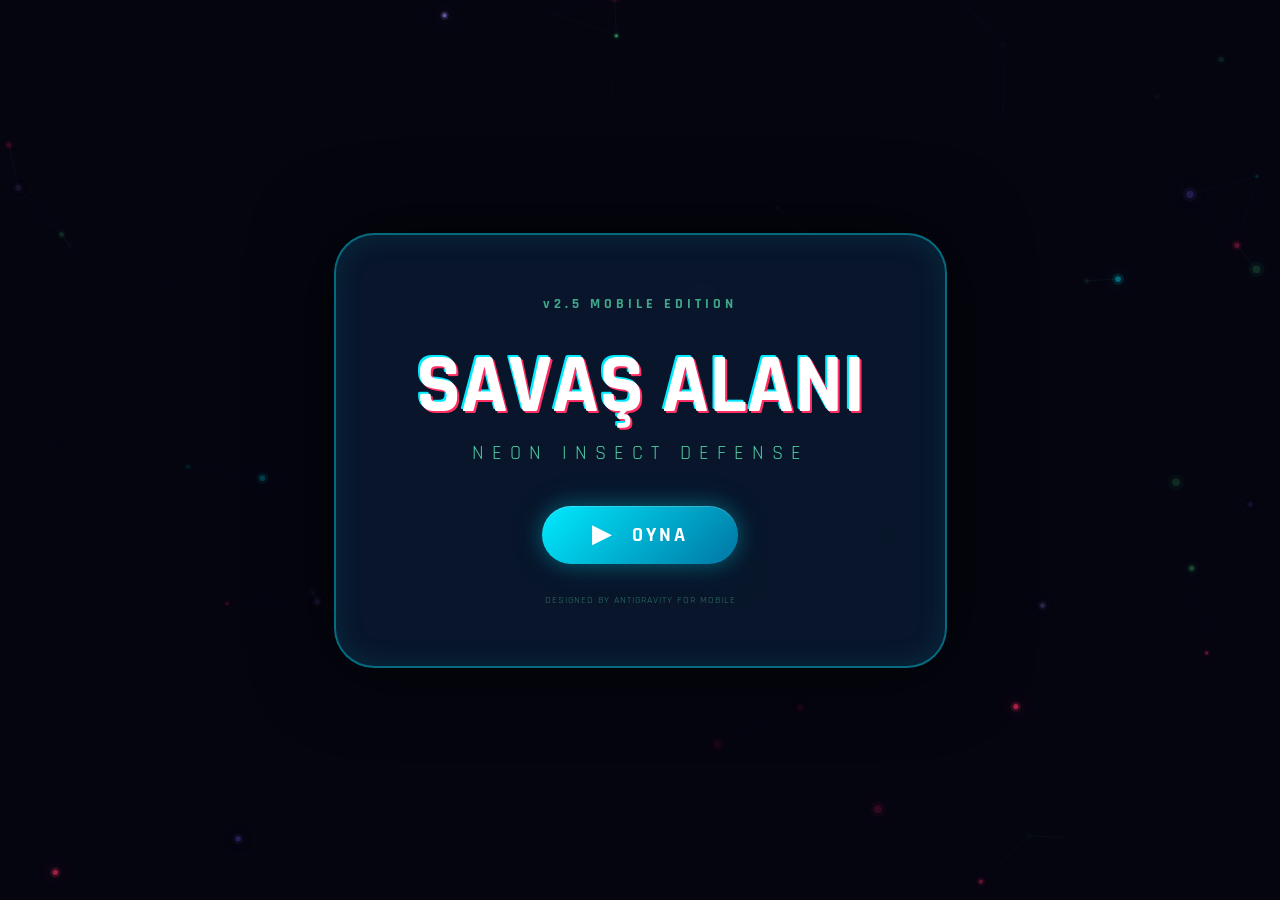
<file: SavasAlani/WebGame/index.html>
<!DOCTYPE html>
<html lang="en">

<head>
    <meta charset="UTF-8">
    <meta name="viewport"
        content="width=device-width, initial-scale=1.0, maximum-scale=1.0, user-scalable=no, viewport-fit=cover">
    <meta name="apple-mobile-web-app-capable" content="yes">
    <meta name="apple-mobile-web-app-status-bar-style" content="black-translucent">
    <meta name="mobile-web-app-capable" content="yes">
    <title>Savaş Alanı - Tower Defense</title>
    <link rel="stylesheet" href="style.css">
</head>

<body>
    <div id="orientation-warning">
        <div class="warning-content">
            <span>🔄</span>
            <p>Lütfen Cihazı Yan Çevirin</p>
        </div>
    </div>
    <div id="game-container">
        <canvas id="gameCanvas"></canvas>
        <canvas id="menu-bg-canvas"></canvas>

        <div id="ui-layer" class="hidden">
            <div id="top-bar">
                <div class="stat-box">
                    <span class="icon">❤️</span>
                    <span id="lives">20</span>
                </div>
                <div class="stat-box">
                    <span class="icon">💰</span>
                    <span id="money">200</span>
                </div>
                <div class="stat-box">
                    <span class="icon">🌊</span>
                    <span id="wave">Wave 1</span>
                </div>
                <div class="stat-box clickable" id="restart-btn" onclick="game.restartLevel()">
                    <span class="icon">🔄</span>
                    <span>TEKRAR</span>
                </div>
            </div>

            <div id="build-menu">
                <div class="tower-card" onmousedown="game.startDrag('standard', event)"
                    ontouchstart="game.startDrag('standard', event)">
                    <canvas class="tower-preview-canvas" data-type="standard" width="48" height="48"></canvas>
                    <span class="tower-cost">$50</span>
                    <span class="tower-name">Turret</span>
                </div>
                <div class="tower-card" onmousedown="game.startDrag('sniper', event)"
                    ontouchstart="game.startDrag('sniper', event)">
                    <canvas class="tower-preview-canvas" data-type="sniper" width="48" height="48"></canvas>
                    <span class="tower-cost">$100</span>
                    <span class="tower-name">Sniper</span>
                </div>
                <div class="tower-card" onmousedown="game.startDrag('rapid', event)"
                    ontouchstart="game.startDrag('rapid', event)">
                    <canvas class="tower-preview-canvas" data-type="rapid" width="48" height="48"></canvas>
                    <span class="tower-cost">$150</span>
                    <span class="tower-name">Shredder</span>
                </div>
                <div class="tower-card" onmousedown="game.startDrag('tesla', event)"
                    ontouchstart="game.startDrag('tesla', event)">
                    <canvas class="tower-preview-canvas" data-type="tesla" width="48" height="48"></canvas>
                    <span class="tower-cost">$200</span>
                    <span class="tower-name">Tesla</span>
                </div>
                <div class="tower-card" onmousedown="game.startDrag('plasma', event)"
                    ontouchstart="game.startDrag('plasma', event)">
                    <canvas class="tower-preview-canvas" data-type="plasma" width="48" height="48"></canvas>
                    <span class="tower-cost">$300</span>
                    <span class="tower-name">Plasma</span>
                </div>
            </div>

            <!-- Old upgrade menu removed -->

            <button id="speed-btn" class="hud-btn" onclick="game.toggleSpeed()">1x</button>
            <button id="pause-btn" class="hud-btn" onclick="game.togglePause()">⏸️</button>
        </div>

        <!-- Independent Menu Screens -->
        <div id="main-menu">
            <div class="menu-content">
                <div class="menu-tag">v2.5 MOBILE EDITION</div>
                <h1 class="glitch-text">SAVAŞ ALANI</h1>
                <p class="subtitle">NEON INSECT DEFENSE</p>
                <div class="menu-actions">
                    <button class="main-btn pulse" onclick="game.showLevelSelect()"
                        ontouchstart="event.preventDefault(); game.showLevelSelect()">
                        <span class="btn-icon">▶</span> OYNA
                    </button>
                </div>
                <div class="menu-footer">
                    Designed by Antigravity for Mobile
                </div>
            </div>
        </div>



        <div id="level-select-screen" class="hidden">
            <h2 class="glitch-text" data-text="SEVİYE SEÇ">SEVİYE SEÇ</h2>
            <div id="level-map-container">
                <!-- SVG Connections Background -->
                <svg class="map-connections" width="100%" height="100%">
                    <!-- Path 1 to 2: Curving Up -->
                    <line x1="20%" y1="65%" x2="50%" y2="45%" class="map-path" id="path-1-2" />
                    <!-- Path 2 to 3: Curving Down -->
                    <line x1="50%" y1="45%" x2="80%" y2="55%" class="map-path" id="path-2-3" />
                </svg>

                <!-- Level Nodes -->
                <div class="map-node unlocked" id="node-level-1" style="left: 20%; top: 65%;"
                    onclick="game.startLevel(1)">
                    <div class="node-icon">1</div>
                    <div class="node-info">
                        <div class="node-stars" id="stars-1">☆☆☆</div>
                        <div class="node-record" id="high-score-1">DALGA 0</div>
                    </div>
                </div>

                <div class="map-node locked" id="node-level-2" style="left: 50%; top: 45%;" onclick="game.startLevel(2)"
                    ontouchstart="event.preventDefault(); game.startLevel(2)">
                    <div class="node-icon">2</div>
                    <div class="node-lock">🔒</div>
                    <div class="node-info">
                        <div class="node-stars" id="stars-2">☆☆☆</div>
                        <div class="node-record" id="high-score-2">DALGA 0</div>
                    </div>
                </div>

                <div class="map-node locked" id="node-level-3" style="left: 80%; top: 55%;" onclick="game.startLevel(3)"
                    ontouchstart="event.preventDefault(); game.startLevel(3)">
                    <div class="node-icon">3</div>
                    <div class="node-lock">🔒</div>
                    <div class="node-info">
                        <div class="node-stars" id="stars-3">☆☆☆</div>
                        <div class="node-record" id="high-score-3">DALGA 0</div>
                    </div>
                </div>
            </div>
        </div>

        <div id="game-over-screen" class="hidden">
            <h1>OYUN BİTTİ</h1>
            <p id="final-score"></p>
            <button onclick="location.reload()">TEKRAR OYNA</button>
        </div>

        <div id="victory-screen" class="hidden">
            <div class="menu-content">
                <div class="menu-tag">LEVEL CLEARED</div>
                <h1 class="glitch-text">ZAFER!</h1>
                <p id="vic-stats" class="subtitle">İstatistikler yükleniyor...</p>
                <div class="menu-actions">
                    <button class="main-btn pulse" onclick="game.nextLevel()">
                        SONRAKİ BÖLÜM ▶
                    </button>
                    <button class="back-btn" onclick="game.showMainMenu()" style="margin-top: 15px;">
                        ANA MENÜ
                    </button>
                </div>
            </div>
        </div>

        <!-- Old UI Removed -->
        <!-- Game Scripts -->
        <div id="upgrade-menu" class="hidden" onmousedown="event.stopPropagation()"
            ontouchstart="event.stopPropagation()">
            <button class="upg-close" onclick="game.deselectTower()">✕</button>
            <div class="upg-top">
                <div class="upg-icon" id="upg-icon">⚙</div>
                <div class="upg-title-area">
                    <span id="upgrade-name">SNIPER</span>
                    <span id="upgrade-level" class="upg-lvl">LV.1</span>
                </div>
            </div>
            <div class="upg-stats">
                <div class="upg-stat">
                    <div class="upg-stat-head">
                        <span class="upg-stat-icon">💥</span>
                        <span class="upg-stat-label">HASAR</span>
                        <span id="upg-dmg-next" class="upg-stat-next"></span>
                    </div>
                    <div class="upg-bar">
                        <div class="upg-bar-fill upg-bar-dmg" id="stat-dmg-bar"></div>
                    </div>
                    <span class="upg-stat-val" id="upg-dmg-current">28</span>
                </div>
                <div class="upg-stat">
                    <div class="upg-stat-head">
                        <span class="upg-stat-icon">🎯</span>
                        <span class="upg-stat-label">MENZİL</span>
                        <span id="upg-rng-next" class="upg-stat-next"></span>
                    </div>
                    <div class="upg-bar">
                        <div class="upg-bar-fill upg-bar-rng" id="stat-rng-bar"></div>
                    </div>
                    <span class="upg-stat-val" id="upg-rng-current">250</span>
                </div>
                <div class="upg-stat">
                    <div class="upg-stat-head">
                        <span class="upg-stat-icon">⚡</span>
                        <span class="upg-stat-label">HIZ</span>
                        <span id="upg-spd-next" class="upg-stat-next"></span>
                    </div>
                    <div class="upg-bar">
                        <div class="upg-bar-fill upg-bar-spd" id="stat-spd-bar"></div>
                    </div>
                    <span class="upg-stat-val" id="upg-spd-current">2.0s</span>
                </div>
            </div>
            <div class="upg-btns">
                <button id="upgrade-action-btn" class="upg-btn-upgrade" onclick="game.upgradeSelectedTower()">
                    <span class="btn-label">⬆ YÜKSELT</span>
                    <span class="btn-cost" id="upgrade-cost">$100</span>
                </button>
                <button id="sell-action-btn" class="upg-btn-sell" onclick="game.sellSelectedTower()">
                    <span class="btn-label">🗑 SAT</span>
                    <span class="btn-cost" id="sell-refund">$50</span>
                </button>
            </div>
        </div>

        <!-- Game Scripts -->

        <script src="js/particle.js"></script>
        <script src="js/audio.js"></script>
        <script src="js/projectile.js"></script>
        <script src="js/tower.js"></script>
        <script src="js/enemy.js"></script>
        <script src="js/map.js"></script>
        <script src="js/floatingText.js"></script>
        <script src="js/game.js"></script>

        <!-- MOVED UI ELEMENTS FOR Z-INDEX FIX -->
        <div id="settings-btn-container"
            style="position: absolute; top: 10px; right: 10px; z-index: 99999; pointer-events: auto;">
            <button id="settings-btn" class="hud-btn" onclick="game.toggleSettings()"
                style="position: static; pointer-events: auto;">⚙️</button>
        </div>

        <div id="settings-modal" class="hidden" style="z-index: 99999 !important;">
            <div class="settings-content">
                <div class="settings-scanlines"></div>
                <div class="settings-header">
                    <div class="settings-corner tl"></div>
                    <div class="settings-corner tr"></div>
                    <span class="settings-title">⚙ AYARLAR ⚙</span>
                </div>

                <div class="settings-body">
                    <div class="setting-group">
                        <div class="setting-group-title">🔊 SES</div>
                        <div class="setting-row">
                            <label>🎵 MÜZİK</label>
                            <div class="retro-slider-wrap">
                                <input type="range" min="0" max="1" step="0.1" value="0.3"
                                    oninput="audio.setMusicVolume(this.value)">
                            </div>
                        </div>
                        <div class="setting-row">
                            <label>💥 EFEKT</label>
                            <div class="retro-slider-wrap">
                                <input type="range" min="0" max="1" step="0.1" value="0.5"
                                    oninput="audio.setSFXVolume(this.value)">
                            </div>
                        </div>
                    </div>

                    <div class="settings-divider">▶◀</div>

                    <div class="setting-group">
                        <div class="setting-group-title">🖥 GRAFİK</div>
                        <div class="setting-row checkbox-row">
                            <label>✨ PARÇACIKLAR</label>
                            <label class="retro-toggle">
                                <input type="checkbox" checked onchange="game.setParticles(this.checked)">
                                <span class="retro-toggle-slider"></span>
                            </label>
                        </div>
                        <div class="setting-row checkbox-row">
                            <label>📳 SARSINTI</label>
                            <label class="retro-toggle">
                                <input type="checkbox" checked onchange="game.setShake(this.checked)">
                                <span class="retro-toggle-slider"></span>
                            </label>
                        </div>
                    </div>
                </div>

                <div class="setting-actions">
                    <button class="retro-btn retro-btn-green" id="settings-restart-btn" onclick="game.restartLevel()">
                        <span class="retro-btn-icon">↺</span> YENİDEN
                    </button>
                    <button class="retro-btn retro-btn-yellow" onclick="game.showMainMenu()">
                        <span class="retro-btn-icon">⌂</span> ANA MENÜ
                    </button>
                    <button class="retro-btn retro-btn-red" onclick="game.toggleSettings()">
                        <span class="retro-btn-icon">✕</span> KAPAT
                    </button>
                </div>

                <div class="settings-footer">INSERT COIN TO CONTINUE</div>
            </div>
        </div>
    </div>
</body>

</html>
</file>
<file: SavasAlani/WebGame/style.css>
@import url('https://fonts.googleapis.com/css2?family=Rajdhani:wght@500;700&display=swap');

* {
    margin: 0;
    padding: 0;
    box-sizing: border-box;
    user-select: none;
}

body {
    background-color: #0d0d1a;
    /* Darker background */
    font-family: 'Rajdhani', sans-serif;
    color: #fff;
    overflow: hidden;
    height: 100vh;
    width: 100vw;
    display: flex;
    justify-content: center;
    align-items: center;
    margin: 0;
    touch-action: none;
    /* Block all default touch actions like scroll/zoom */
}

#game-container {
    position: relative;
    width: 100%;
    height: 100%;
    background: #0d0d1a;
    overflow: hidden;
    box-shadow: none;
    z-index: 0;
}

#gameCanvas {
    position: absolute;
    top: 0;
    left: 0;
    width: 100%;
    height: 100%;
    z-index: 20;
    /* Brought to front */
    background: #050510;
    /* Solid Dark Background */
}

#menu-bg-canvas {
    position: absolute;
    top: 0;
    left: 0;
    width: 100%;
    height: 100%;
    z-index: 1;
    /* Sent to back */
    background: transparent;
    pointer-events: none;
    display: none;
    /* User hates the flying particles, hiding them globally for now */
}

canvas {
    width: 100%;
    height: 100%;
    display: block;
}

#orientation-warning {
    position: fixed;
    top: 0;
    left: 0;
    width: 100%;
    height: 100%;
    background: #1a1a2e;
    z-index: 1000;
    display: none;
    flex-direction: column;
    justify-content: center;
    align-items: center;
    text-align: center;
}

@media (orientation: portrait) {
    #orientation-warning {
        display: flex;
    }
}

.warning-content span {
    font-size: 80px;
    display: block;
    animation: rotate 2s infinite ease-in-out;
}

@keyframes rotate {
    0% {
        transform: rotate(0deg);
    }

    50% {
        transform: rotate(90deg);
    }

    100% {
        transform: rotate(0deg);
    }
}

.warning-content p {
    font-size: 24px;
    margin-top: 20px;
    color: #4ecca3;
    font-weight: bold;
}

#ui-layer {
    position: absolute;
    top: 0;
    left: 0;
    width: 100%;
    height: 100%;
    pointer-events: none;
    /* Let clicks pass through to canvas */
    z-index: 20;
}

#top-bar {
    display: flex;
    gap: 8px;
    /* Reduced gap */
    padding: 10px 15px 10px 100px;
    /* Left padding ensures no overlap with sidebar */
    background: transparent;
    pointer-events: none;
}

.stat-box {
    display: flex;
    align-items: center;
    gap: 8px;
    background: rgba(15, 52, 96, 0.4);
    backdrop-filter: blur(15px);
    padding: 5px 12px;
    /* Reduced padding */
    border-radius: 8px;
    /* Slightly smaller radius */
    border: 1px solid rgba(0, 234, 255, 0.2);
    font-size: 14px;
    /* Reduced font size from 20px */
    font-weight: 700;
    color: #fff;
    box-shadow: 0 5px 20px rgba(0, 0, 0, 0.3);
    transition: all 0.3s cubic-bezier(0.4, 0, 0.2, 1);
}

.stat-box:hover {
    border-color: #00eaff;
    transform: translateY(-2px);
    box-shadow: 0 0 20px rgba(0, 234, 255, 0.2);
}

.stat-box.clickable {
    pointer-events: auto;
    cursor: pointer;
}

#restart-btn {
    border-color: rgba(233, 69, 96, 0.4);
    color: #e94560;
}

#restart-btn:hover {
    border-color: #e94560;
    box-shadow: 0 0 15px rgba(233, 69, 96, 0.4);
}

.icon {
    font-size: 14px;
    /* Reduced icon size */
    filter: drop-shadow(0 0 5px rgba(255, 255, 255, 0.3));
}

#lives {
    color: #ff2e63;
}

#money {
    color: #ffd700;
}

#wave {
    color: #4ecca3;
}

#build-menu {
    position: absolute;
    top: 50%;
    left: 20px;
    transform: translateY(-50%);
    bottom: auto;
    /* Override previous bottom */
    display: flex;
    flex-direction: column;
    /* Stack vertically */
    gap: 12px;
    background: rgba(13, 13, 26, 0.6);
    backdrop-filter: blur(20px);
    padding: 12px;
    border-radius: 20px;
    pointer-events: auto;
    border: 1px solid rgba(78, 204, 163, 0.2);
    box-shadow: 0 10px 40px rgba(0, 0, 0, 0.6);
}

.tower-card {
    width: 55px;
    height: 55px;
    /* Square for sidebar icon-like look */
    background: rgba(15, 52, 96, 0.3);
    border: 1px solid rgba(255, 255, 255, 0.1);
    border-radius: 12px;
    display: flex;
    flex-direction: column;
    align-items: center;
    justify-content: center;
    cursor: grab;
    transition: all 0.3s cubic-bezier(0.175, 0.885, 0.32, 1.275);
    position: relative;
    overflow: hidden;
    touch-action: none;
}

.hidden {
    display: none !important;
}

.tower-card:hover {
    transform: translateY(-3px);
    border-color: #e94560;
    box-shadow: 0 0 10px rgba(233, 69, 96, 0.5);
}

.tower-card:active {
    transform: translateY(-1px);
}

.tower-card.selected {
    border-color: #4ecca3;
    box-shadow: 0 0 15px rgba(78, 204, 163, 0.6);
    background: rgba(78, 204, 163, 0.2);
}

.tower-preview-canvas {
    width: 24px;
    /* Reduced from 32px */
    height: 24px;
    margin-bottom: 2px;
}

.tower-cost {
    font-size: 10px;
    /* Slight reduction */
    color: #ffd700;
    font-weight: bold;
}

.tower-name {
    font-size: 8px;
    /* Slight reduction */
    color: #ccc;
}

#game-over-screen {
    position: absolute;
    top: 0;
    left: 0;
    width: 100%;
    height: 100%;
    background: rgba(0, 0, 0, 0.9);
    display: flex;
    flex-direction: column;
    justify-content: center;
    align-items: center;
    pointer-events: auto;
    z-index: 100;
}

#game-over-screen.hidden {
    display: none;
}

h1 {
    font-size: 72px;
    color: #e94560;
    text-shadow: 0 0 20px rgba(233, 69, 96, 0.8);
    margin-bottom: 30px;
}

#main-menu {
    position: absolute;
    top: 0;
    left: 0;
    width: 100%;
    height: 100%;
    background: transparent;
    /* Reveal background canvas */
    display: flex;
    flex-direction: column;
    justify-content: center;
    align-items: center;
    z-index: 200;
    pointer-events: auto;
    overflow: hidden;
}

#menu-bg-canvas {
    position: absolute;
    top: 0;
    left: 0;
    width: 100%;
    height: 100%;
    z-index: 1;
}

.menu-content {
    position: relative;
    z-index: 210;
    display: flex;
    flex-direction: column;
    align-items: center;
    text-align: center;
    padding: 60px 80px;
    background: rgba(10, 25, 47, 0.85);
    /* Premium Dark Blue */
    backdrop-filter: blur(20px);
    border: 2px solid rgba(0, 234, 255, 0.4);
    border-radius: 40px;
    box-shadow: 0 0 80px rgba(0, 0, 0, 0.9),
        inset 0 0 30px rgba(0, 234, 255, 0.1);
    animation: menuAppear 0.8s cubic-bezier(0.16, 1, 0.3, 1);
}

@keyframes menuAppear {
    from {
        opacity: 0;
        transform: scale(0.9) translateY(20px);
    }

    to {
        opacity: 1;
        transform: scale(1) translateY(0);
    }
}

.menu-tag {
    font-size: 14px;
    letter-spacing: 4px;
    color: #4ecca3;
    margin-bottom: 20px;
    font-weight: bold;
    opacity: 0.8;
}

.glitch-text {
    font-size: 84px;
    margin: 0;
    color: #fff;
    text-shadow: 2px 2px #ff2e63, -2px -2px #00eaff;
    animation: glow 2s infinite alternate;
}

@keyframes glow {
    from {
        text-shadow: 0 0 10px #ff2e63, 0 0 20px #ff2e63;
    }

    to {
        text-shadow: 0 0 20px #00eaff, 0 0 30px #00eaff;
    }
}

.subtitle {
    font-size: 20px;
    color: #4ecca3;
    letter-spacing: 8px;
    margin-bottom: 40px;
    text-transform: uppercase;
}

.menu-actions {
    margin-bottom: 30px;
}

.main-btn {
    background: linear-gradient(135deg, #00eaff, #0077ff);
    border: none;
    padding: 15px 60px;
    font-size: 32px;
    border-radius: 50px;
    box-shadow: 0 0 30px rgba(0, 234, 255, 0.4);
    display: flex;
    align-items: center;
    gap: 15px;
    color: #fff;
    font-weight: bold;
    letter-spacing: 2px;
    transition: all 0.3s ease;
}

.main-btn:hover {
    transform: scale(1.05);
    background: linear-gradient(135deg, #00d2ff, #0055ff);
    box-shadow: 0 0 45px rgba(0, 234, 255, 0.7);
}

.menu-footer {
    margin-top: auto;
    font-size: 10px;
    opacity: 0.5;
    text-transform: uppercase;
    letter-spacing: 1px;
    color: #4ecca3;
}

/* Mobile Landscape Optimization */
@media (max-height: 500px) {
    .menu-content {
        padding: 30px 40px;
        transform: scale(0.9);
    }

    .glitch-text {
        font-size: 48px !important;
        margin-bottom: 20px;
    }

    .subtitle {
        font-size: 14px;
        margin-bottom: 30px;
    }

    .main-btn {
        padding: 12px 40px;
        font-size: 20px;
        gap: 10px;
    }

    #level-map-container {
        height: 80%;
        margin-bottom: 10px;
    }

    .map-node {
        width: 50px;
        height: 50px;
    }

    .node-icon {
        font-size: 20px;
    }

    .node-info {
        top: 55px;
        width: 100px;
        padding: 4px 8px;
    }

    .node-stars {
        font-size: 12px;
    }

    .back-btn {
        padding: 8px 30px;
        font-size: 14px;
        bottom: 20px;
    }
}

.btn-icon {
    font-size: 24px;
}

.pulse {
    animation: pulse-animation 2s infinite;
}

/* Unified HUD Buttons */
.hud-btn {
    position: absolute;
    top: 10px;
    width: 32px;
    /* Reduced from 40px */
    height: 32px;
    border-radius: 50%;
    padding: 0;
    font-size: 14px;
    /* Reduced from 18px */
    background: rgba(80, 20, 120, 0.3);
    /* Purple tint, more transparent */
    backdrop-filter: blur(3px);
    border: 1px solid rgba(255, 255, 255, 0.2);
    /* Subtle border */
    cursor: pointer;
    z-index: 2005;
    /* Ensure on top of everything */
    pointer-events: auto;
    display: flex;
    justify-content: center;
    align-items: center;
    color: #fff;
    transition: all 0.3s cubic-bezier(0.175, 0.885, 0.32, 1.275);
    box-shadow: 0 5px 15px rgba(0, 0, 0, 0.2);
}

.hud-btn:hover {
    transform: scale(1.1);
    box-shadow: 0 0 20px rgba(200, 100, 255, 0.4);
    background: rgba(100, 30, 150, 0.6);
    border-color: rgba(255, 255, 255, 0.5);
}

.hud-btn:active {
    transform: scale(0.95);
}

#settings-btn {
    right: 5px;
    top: 5px;
    border-color: rgba(200, 100, 255, 0.5) !important;
    box-shadow: 0 0 15px rgba(150, 50, 200, 0.4);
    animation: settingsPulse 3s ease-in-out infinite, settingsRotate 10s linear infinite;
    background: rgba(40, 0, 80, 0.4);
    display: flex;
    justify-content: center;
    align-items: center;
    font-size: 20px;
}

#settings-btn:hover {
    background: rgba(0, 234, 255, 0.3);
    box-shadow: 0 0 25px rgba(0, 234, 255, 0.8);
    transform: scale(1.2);
    animation: settingsPulse 1.5s ease-in-out infinite, settingsRotate 2s linear infinite;
    border-color: #00eaff !important;
}

@keyframes settingsRotate {
    from {
        transform: rotate(0deg);
    }

    to {
        transform: rotate(360deg);
    }
}

@keyframes settingsPulse {

    0%,
    100% {
        box-shadow: 0 0 15px rgba(200, 100, 255, 0.4);
        border-color: rgba(200, 100, 255, 0.5);
    }

    50% {
        box-shadow: 0 0 30px rgba(0, 234, 255, 0.6);
        border-color: #00eaff;
    }
}

#pause-btn {
    right: 50px;
    /* Adjusted for smaller button and gap */
    border-color: #4ecca3 !important;
    box-shadow: 0 0 10px rgba(78, 204, 163, 0.3);
}

#pause-btn:hover {
    background: rgba(78, 204, 163, 0.2);
    box-shadow: 0 0 20px rgba(78, 204, 163, 0.6);
}

#speed-btn {
    right: 95px;
    /* Adjusted for smaller button and gap */
    border-color: #e94560 !important;
    font-size: 14px;
    /* Reduced size */
    font-weight: bold;
    box-shadow: 0 0 10px rgba(233, 69, 96, 0.3);
}

#speed-btn:hover {
    background: rgba(233, 69, 96, 0.2);
    box-shadow: 0 0 20px rgba(233, 69, 96, 0.6);
}

/* ========= UPGRADE MENU - MODERN ========= */
#upgrade-menu {
    position: absolute;
    bottom: 20px;
    left: 50%;
    transform: translateX(-50%);
    background: linear-gradient(135deg, rgba(15, 15, 35, 0.95), rgba(25, 20, 50, 0.92));
    backdrop-filter: blur(16px);
    border: 1px solid rgba(120, 100, 255, 0.25);
    border-radius: 20px;
    padding: 18px;
    width: 260px;
    display: flex;
    flex-direction: column;
    gap: 14px;
    z-index: 2000;
    box-shadow:
        0 8px 32px rgba(0, 0, 0, 0.5),
        0 0 20px rgba(100, 80, 255, 0.08),
        inset 0 1px 0 rgba(255, 255, 255, 0.06);
    animation: upgSlideUp 0.35s cubic-bezier(0.2, 0.9, 0.3, 1);
}

@keyframes upgSlideUp {
    from {
        opacity: 0;
        transform: translateX(-50%) translateY(20px) scale(0.95);
    }

    to {
        opacity: 1;
        transform: translateX(-50%) translateY(0) scale(1);
    }
}

.upg-close {
    position: absolute;
    top: 10px;
    right: 12px;
    background: rgba(255, 255, 255, 0.06);
    border: 1px solid rgba(255, 255, 255, 0.1);
    color: rgba(255, 255, 255, 0.5);
    width: 26px;
    height: 26px;
    border-radius: 50%;
    cursor: pointer;
    font-size: 12px;
    display: flex;
    align-items: center;
    justify-content: center;
    transition: all 0.2s;
}

.upg-close:hover {
    background: rgba(255, 60, 100, 0.2);
    border-color: rgba(255, 60, 100, 0.4);
    color: #ff3c64;
}

.upg-top {
    display: flex;
    align-items: center;
    gap: 12px;
}

.upg-icon {
    width: 42px;
    height: 42px;
    background: linear-gradient(135deg, rgba(100, 80, 255, 0.25), rgba(60, 180, 255, 0.15));
    border-radius: 12px;
    display: flex;
    align-items: center;
    justify-content: center;
    font-size: 20px;
    border: 1px solid rgba(100, 80, 255, 0.2);
}

.upg-title-area {
    display: flex;
    flex-direction: column;
    gap: 2px;
}

#upgrade-name {
    color: #fff;
    font-weight: 800;
    font-size: 17px;
    letter-spacing: 1.5px;
    text-transform: uppercase;
}

.upg-lvl {
    display: inline-block;
    background: linear-gradient(90deg, #6c5ce7, #a78bfa);
    color: #fff;
    padding: 1px 8px;
    border-radius: 6px;
    font-weight: 700;
    font-size: 10px;
    letter-spacing: 0.5px;
    width: fit-content;
}

.upg-stats {
    display: flex;
    flex-direction: column;
    gap: 10px;
    padding: 10px 0;
    border-top: 1px solid rgba(255, 255, 255, 0.05);
    border-bottom: 1px solid rgba(255, 255, 255, 0.05);
}

.upg-stat {
    display: flex;
    flex-direction: column;
    gap: 4px;
}

.upg-stat-head {
    display: flex;
    align-items: center;
    gap: 6px;
}

.upg-stat-icon {
    font-size: 12px;
}

.upg-stat-label {
    font-size: 9px;
    color: rgba(255, 255, 255, 0.45);
    font-weight: 700;
    letter-spacing: 1.2px;
    flex: 1;
}

.upg-stat-next {
    font-size: 10px;
    color: #4ade80;
    font-weight: 600;
    opacity: 0;
    transition: opacity 0.2s;
}

.upg-stat-val {
    font-size: 14px;
    color: #fff;
    font-weight: 700;
    font-family: 'Courier New', monospace;
}

.upg-bar {
    height: 5px;
    background: rgba(255, 255, 255, 0.08);
    border-radius: 4px;
    overflow: hidden;
}

.upg-bar-fill {
    height: 100%;
    border-radius: 4px;
    transition: width 0.4s cubic-bezier(0.2, 0.8, 0.2, 1);
}

.upg-bar-dmg {
    background: linear-gradient(90deg, #ff6b6b, #ee5a24);
}

.upg-bar-rng {
    background: linear-gradient(90deg, #54a0ff, #2e86de);
}

.upg-bar-spd {
    background: linear-gradient(90deg, #feca57, #ff9f43);
}

.upg-btns {
    display: flex;
    gap: 8px;
}

.upg-btn-upgrade {
    flex: 2;
    display: flex;
    align-items: center;
    justify-content: space-between;
    padding: 10px 14px;
    border: none;
    border-radius: 12px;
    cursor: pointer;
    font-weight: 700;
    font-size: 12px;
    color: #fff;
    background: linear-gradient(135deg, #6c5ce7, #a78bfa);
    box-shadow: 0 4px 12px rgba(108, 92, 231, 0.3);
    transition: all 0.2s;
    text-transform: uppercase;
    letter-spacing: 0.5px;
}

.upg-btn-upgrade:hover {
    transform: translateY(-2px);
    box-shadow: 0 6px 18px rgba(108, 92, 231, 0.4);
    filter: brightness(1.15);
}

.upg-btn-upgrade:disabled {
    background: rgba(80, 80, 100, 0.4);
    color: rgba(255, 255, 255, 0.3);
    cursor: not-allowed;
    box-shadow: none;
    transform: none;
}

.upg-btn-sell {
    flex: 1;
    display: flex;
    align-items: center;
    justify-content: space-between;
    padding: 10px 12px;
    border: 1px solid rgba(255, 60, 100, 0.3);
    border-radius: 12px;
    cursor: pointer;
    font-weight: 700;
    font-size: 11px;
    color: #ff3c64;
    background: rgba(255, 60, 100, 0.08);
    transition: all 0.2s;
}

.upg-btn-sell:hover {
    background: rgba(255, 60, 100, 0.18);
    border-color: rgba(255, 60, 100, 0.5);
    transform: translateY(-1px);
}

.upg-btn-upgrade .btn-cost,
.upg-btn-sell .btn-cost {
    background: rgba(0, 0, 0, 0.25);
    padding: 2px 7px;
    border-radius: 6px;
    font-size: 11px;
    font-weight: 700;
}

.close-mini-btn {
    position: absolute;
    top: -10px;
    right: -10px;
    width: 25px;
    height: 25px;
    border-radius: 50%;
    background: #ff2e63;
    border: 2px solid #fff;
    color: #fff;
    font-size: 12px;
    cursor: pointer;
    display: flex;
    justify-content: center;
    align-items: center;
    box-shadow: 0 4px 6px rgba(0, 0, 0, 0.3);
}

.close-mini-btn:hover {
    transform: scale(1.1);
}

button {
    padding: 15px 40px;
    font-size: 24px;
    font-family: 'Rajdhani', sans-serif;
    font-weight: bold;
    color: #fff;
    background: #0f3460;
    border: 2px solid #e94560;
    border-radius: 8px;
    cursor: pointer;
    transition: all 0.2s;
    text-transform: uppercase;
    letter-spacing: 2px;
}

button:hover {
    background: #e94560;
    box-shadow: 0 0 20px rgba(233, 69, 96, 0.8);
}

/* Level Selection Screen */
#level-select-screen {
    position: fixed;
    /* Force full screen, break out of game container */
    top: 0;
    left: 0;
    width: 100vw;
    height: 100vh;
    background: #0d0d1a;
    /* Fallback bg */
    display: flex;
    flex-direction: column;
    justify-content: center;
    align-items: center;
    z-index: 2000;
    /* Very high z-index to cover everything */
    pointer-events: auto;
}

#level-select-screen h2 {
    font-size: 54px;
    color: #4ecca3;
    text-shadow: 0 0 20px rgba(78, 204, 163, 0.5);
    margin-bottom: 50px;
    letter-spacing: 10px;
}

.level-grid {
    display: flex;
    gap: 30px;
    margin-bottom: 60px;
}

/* Level Map System - IMAGE BACKGROUND */
#level-map-container {
    position: absolute;
    top: 0;
    left: 0;
    width: 100%;
    height: 100%;
    margin: 0;
    background: url('assets/seviyesec.png') no-repeat center center;
    background-size: cover;
    /* Full cover */
    border-radius: 0;
    box-shadow: none;
    overflow: hidden;
    z-index: 0;
}

/* Dim overlay to make UI pop if background is bright */
#level-map-container::before {
    content: '';
    position: absolute;
    top: 0;
    left: 0;
    width: 100%;
    height: 100%;
    background: rgba(0, 0, 0, 0.3);
    /* Slightly darker for text readability */
    pointer-events: none;
    z-index: 1;
}

.map-connections {
    position: absolute;
    top: 0;
    left: 0;
    width: 100%;
    height: 100%;
    z-index: 2;
    pointer-events: none;
    filter: drop-shadow(0 0 5px #00eaff);
}

.map-path {
    stroke: rgba(255, 255, 255, 0.3);
    stroke-width: 4;
    stroke-dasharray: 10, 10;
}

.map-path.unlocked-path {
    stroke: #00eaff;
    stroke-width: 6;
    stroke-dasharray: none;
    stroke-linecap: round;
    animation: pulsePath 3s infinite alternate;
}

@keyframes pulsePath {
    from {
        stroke-opacity: 0.6;
        stroke-width: 5;
    }

    to {
        stroke-opacity: 1;
        stroke-width: 7;
    }
}

.map-node {
    position: absolute;
    transform: translate(-50%, -50%);
    width: 60px;
    height: 60px;
    background: #0f3460;
    border: 3px solid #00eaff;
    border-radius: 50%;
    display: flex;
    justify-content: center;
    align-items: center;
    cursor: pointer;
    z-index: 10;
    box-shadow: 0 0 20px rgba(0, 234, 255, 0.5);
    transition: all 0.3s cubic-bezier(0.25, 0.8, 0.25, 1);
}

.map-node:nth-of-type(1) {
    animation: nodeFloat 3s ease-in-out infinite, nodeGlow 2s ease-in-out infinite;
}

.map-node:nth-of-type(2) {
    animation: nodeFloat 3s ease-in-out 0.5s infinite, nodeGlow 2s ease-in-out 0.7s infinite;
}

.map-node:nth-of-type(3) {
    animation: nodeFloat 3s ease-in-out 1s infinite, nodeGlow 2s ease-in-out 1.4s infinite;
}

@keyframes nodeFloat {

    0%,
    100% {
        transform: translate(-50%, -50%) translateY(0);
    }

    50% {
        transform: translate(-50%, -50%) translateY(-6px);
    }
}

@keyframes nodeGlow {

    0%,
    100% {
        box-shadow: 0 0 15px rgba(0, 234, 255, 0.4), 0 0 30px rgba(0, 234, 255, 0.1);
    }

    50% {
        box-shadow: 0 0 25px rgba(0, 234, 255, 0.7), 0 0 50px rgba(0, 234, 255, 0.2), 0 0 70px rgba(0, 234, 255, 0.1);
    }
}

.map-node:hover:not(.locked) {
    transform: translate(-50%, -50%) scale(1.15);
    background: #00eaff;
    box-shadow: 0 0 40px rgba(0, 234, 255, 0.9);
    z-index: 100;
}

.map-node.unlocked {
    background: rgba(0, 234, 255, 0.1);
    /* Semi-transparent center */
    backdrop-filter: blur(5px);
}

.map-node.locked {
    background: #333;
    border-color: #555;
    box-shadow: none;
    cursor: not-allowed;
    filter: grayscale(1);
}

.node-icon {
    font-size: 28px;
    font-weight: 800;
    color: #fff;
    z-index: 2;
    text-shadow: 0 0 5px rgba(0, 234, 255, 0.8);
    animation: iconPulse 2s ease-in-out infinite;
}

@keyframes iconPulse {

    0%,
    100% {
        text-shadow: 0 0 5px rgba(0, 234, 255, 0.8);
    }

    50% {
        text-shadow: 0 0 15px rgba(0, 234, 255, 1), 0 0 30px rgba(0, 234, 255, 0.5);
    }
}

.map-node:hover .node-icon {
    color: #000;
    text-shadow: none;
}

.node-lock {
    position: absolute;
    font-size: 24px;
    color: #888;
    z-index: 3;
}

/* Info Popup - ALWAYS VISIBLE (Mobile Optimized) */
.node-info {
    position: absolute;
    top: 65px;
    /* Closer to node */
    left: 50%;
    transform: translateX(-50%);
    background: rgba(10, 20, 35, 0.9);
    border: 1px solid rgba(0, 234, 255, 0.5);
    padding: 6px 10px;
    border-radius: 8px;
    width: 120px;
    text-align: center;
    pointer-events: none;
    opacity: 1;
    /* Always visible */
    box-shadow: 0 4px 10px rgba(0, 0, 0, 0.6);
    display: flex;
    flex-direction: column;
    gap: 2px;
    z-index: 10;
}

.node-title {
    display: none;
}

.node-stars {
    color: #ffd700;
    font-size: 14px;
    letter-spacing: 2px;
    line-height: 1;
}

.node-record {
    font-size: 10px;
    color: #4ecca3;
    font-weight: bold;
    text-transform: uppercase;
}

/* Fade locked info slightly */
.map-node.locked .node-info {
    opacity: 0.5;
    border-color: #555;
    background: rgba(0, 0, 0, 0.8);
}

.hidden {
    display: none !important;
}

.back-btn {
    position: relative;
    background: transparent;
    border: 2px solid #e94560;
    color: #e94560;
    padding: 12px 50px;
    border-radius: 50px;
    font-size: 20px;
    transition: all 0.3s;
    text-transform: uppercase;
    letter-spacing: 3px;
    font-weight: bold;
    overflow: hidden;
    animation: backBtnGlow 2.5s ease-in-out infinite;
    cursor: pointer;
}

.back-btn::before {
    content: '';
    position: absolute;
    top: 0;
    left: -100%;
    width: 60%;
    height: 100%;
    background: linear-gradient(90deg, transparent, rgba(233, 69, 96, 0.2), transparent);
    animation: backBtnShine 3s ease-in-out infinite;
    pointer-events: none;
}

.back-btn:hover {
    background: #e94560;
    color: #fff;
    box-shadow: 0 0 25px rgba(233, 69, 96, 0.5);
    transform: scale(1.05);
}

@keyframes backBtnGlow {

    0%,
    100% {
        box-shadow: 0 0 8px rgba(233, 69, 96, 0.2);
    }

    50% {
        box-shadow: 0 0 20px rgba(233, 69, 96, 0.4), 0 0 40px rgba(233, 69, 96, 0.1);
    }
}

@keyframes backBtnShine {
    0% {
        left: -100%;
    }

    50%,
    100% {
        left: 150%;
    }
}

.hidden {
    display: none !important;
}



/* ========= SETTINGS MODAL - RETRO ARCADE ========= */
#settings-modal {
    position: fixed;
    top: 0;
    left: 0;
    width: 100vw;
    height: 100vh;
    background: rgba(0, 0, 0, 0.85);
    display: flex;
    justify-content: center;
    align-items: center;
    z-index: 3001;
    pointer-events: auto;
    font-family: 'Courier New', 'Rajdhani', monospace;
}

.settings-content {
    position: relative;
    background: #0a0a1a;
    border: 3px solid #00eaff;
    border-radius: 4px;
    padding: 0;
    width: 260px;
    max-width: 52vw;
    box-shadow:
        0 0 0 1px #000,
        0 0 0 4px #00eaff,
        0 0 40px rgba(0, 234, 255, 0.3),
        inset 0 0 60px rgba(0, 20, 40, 0.8);
    animation: retroAppear 0.3s steps(3) forwards;
    overflow: hidden;
}

/* Scanline overlay */
.settings-scanlines {
    position: absolute;
    inset: 0;
    background: repeating-linear-gradient(0deg,
            transparent,
            transparent 2px,
            rgba(0, 0, 0, 0.15) 2px,
            rgba(0, 0, 0, 0.15) 4px);
    pointer-events: none;
    z-index: 100;
}

/* Header */
.settings-header {
    position: relative;
    background: linear-gradient(90deg, #001a33, #003355, #001a33);
    border-bottom: 2px solid #00eaff;
    padding: 14px 20px;
    text-align: center;
}

.settings-corner {
    position: absolute;
    width: 12px;
    height: 12px;
    border-color: #ff0;
    border-style: solid;
    top: 8px;
}

.settings-corner.tl {
    left: 12px;
    border-width: 2px 0 0 2px;
}

.settings-corner.tr {
    right: 12px;
    border-width: 2px 2px 0 0;
}

.settings-title {
    font-size: 22px;
    font-weight: 900;
    letter-spacing: 6px;
    color: #ff0;
    text-shadow: 0 0 10px #ff0, 0 0 20px #ff0;
    animation: retroBlink 1.5s steps(2, end) infinite;
    font-family: 'Courier New', monospace;
    text-transform: uppercase;
}

@keyframes retroBlink {

    0%,
    100% {
        opacity: 1;
    }

    49% {
        opacity: 1;
    }

    50% {
        opacity: 0.7;
    }
}

@keyframes retroAppear {
    from {
        opacity: 0;
        transform: scale(0.9) translateY(10px);
    }

    to {
        opacity: 1;
        transform: scale(1) translateY(0);
    }
}

/* Body */
.settings-body {
    display: flex;
    align-items: stretch;
    gap: 0;
    padding: 10px;
}

.settings-divider {
    width: 30px;
    display: flex;
    flex-direction: column;
    justify-content: center;
    align-items: center;
    color: #444;
    font-size: 14px;
    letter-spacing: -4px;
    writing-mode: vertical-rl;
    flex-shrink: 0;
}

.setting-group {
    flex: 1;
    display: flex;
    flex-direction: column;
    gap: 8px;
    padding: 8px;
    border: 1px solid rgba(0, 234, 255, 0.25);
    border-radius: 2px;
    background: rgba(0, 20, 40, 0.5);
}

.setting-group-title {
    font-size: 11px;
    font-weight: bold;
    color: #4ecca3;
    letter-spacing: 2px;
    text-transform: uppercase;
    border-bottom: 1px dashed rgba(78, 204, 163, 0.4);
    padding-bottom: 4px;
    margin-bottom: 2px;
    font-family: 'Courier New', monospace;
}

.setting-row {
    display: flex;
    flex-direction: column;
    gap: 8px;
}

.setting-row label {
    font-size: 10px;
    color: #ccc;
    letter-spacing: 1px;
    text-transform: uppercase;
    font-family: 'Courier New', monospace;
}

.checkbox-row {
    flex-direction: row !important;
    align-items: center;
    justify-content: space-between;
}

/* Retro Slider */
.retro-slider-wrap {
    position: relative;
}

.retro-slider-wrap input[type=range] {
    -webkit-appearance: none;
    appearance: none;
    width: 100%;
    height: 6px;
    background: linear-gradient(90deg, #00eaff 0%, #00eaff var(--val, 30%), #1a1a2e var(--val, 30%));
    border: 1px solid #00eaff;
    border-radius: 0;
    outline: none;
    cursor: pointer;
}

.retro-slider-wrap input[type=range]::-webkit-slider-thumb {
    -webkit-appearance: none;
    width: 14px;
    height: 20px;
    background: #ff0;
    border: 2px solid #fff;
    border-radius: 2px;
    cursor: pointer;
    box-shadow: 0 0 8px #ff0;
}

.setting-row input[type=range] {
    -webkit-appearance: none;
    appearance: none;
    width: 100%;
    height: 6px;
    background: #1a1a2e;
    border: 1px solid rgba(0, 234, 255, 0.5);
    border-radius: 0;
    outline: none;
    accent-color: #ff0;
}

.setting-row input[type=range]::-webkit-slider-thumb {
    -webkit-appearance: none;
    width: 14px;
    height: 20px;
    background: #ff0;
    border: 2px solid #fff;
    border-radius: 2px;
    cursor: pointer;
    box-shadow: 0 0 8px #ff0;
}

/* Retro Toggle */
.retro-toggle {
    position: relative;
    display: inline-block;
    width: 48px;
    height: 24px;
    cursor: pointer;
    flex-shrink: 0;
}

.retro-toggle input {
    opacity: 0;
    width: 0;
    height: 0;
}

.retro-toggle-slider {
    position: absolute;
    inset: 0;
    background: #111;
    border: 2px solid #555;
    border-radius: 2px;
    transition: all 0.2s steps(3);
}

.retro-toggle-slider::before {
    content: '';
    position: absolute;
    width: 16px;
    height: 16px;
    left: 2px;
    top: 2px;
    background: #555;
    border-radius: 1px;
    transition: all 0.2s steps(3);
}

.retro-toggle input:checked+.retro-toggle-slider {
    background: #001a10;
    border-color: #4ecca3;
    box-shadow: 0 0 10px rgba(78, 204, 163, 0.5);
}

.retro-toggle input:checked+.retro-toggle-slider::before {
    transform: translateX(24px);
    background: #4ecca3;
    box-shadow: 0 0 8px #4ecca3;
}

/* Settings Divider */
.settings-divider {
    display: flex;
    align-items: center;
    justify-content: center;
    width: 24px;
    color: rgba(0, 234, 255, 0.3);
    font-size: 18px;
    flex-shrink: 0;
}

/* Action Buttons */
.setting-actions {
    display: flex;
    flex-direction: row;
    gap: 8px;
    padding: 14px 20px;
    border-top: 1px dashed rgba(0, 234, 255, 0.3);
    background: rgba(0, 0, 10, 0.5);
}

.retro-btn {
    flex: 1;
    position: relative;
    padding: 10px 8px;
    font-size: 13px;
    font-weight: 900;
    letter-spacing: 1px;
    text-transform: uppercase;
    border: 2px solid;
    border-radius: 2px;
    cursor: pointer;
    font-family: 'Courier New', monospace;
    overflow: hidden;
    transition: all 0.1s steps(2);
    display: flex;
    align-items: center;
    justify-content: center;
    gap: 4px;
}

.retro-btn::before {
    content: '';
    position: absolute;
    inset: 0;
    background: rgba(255, 255, 255, 0.08);
    transform: translateY(-100%);
    transition: transform 0.1s steps(2);
}

.retro-btn:hover::before {
    transform: translateY(0);
}

.retro-btn-icon {
    font-size: 16px;
    display: inline-block;
    animation: btnIconFloat 2s ease-in-out infinite;
}

@keyframes btnIconFloat {

    0%,
    100% {
        transform: translateY(0);
    }

    50% {
        transform: translateY(-2px);
    }
}

/* Green: Yeniden */
.retro-btn-green {
    background: #001a0a;
    color: #4ecca3;
    border-color: #4ecca3;
    text-shadow: 0 0 6px #4ecca3;
    box-shadow: 0 0 10px rgba(78, 204, 163, 0.2), inset 0 0 10px rgba(78, 204, 163, 0.05);
    animation: retroBtnGlow 2s ease-in-out infinite;
}

.retro-btn-green:hover {
    background: #4ecca3;
    color: #001a0a;
    box-shadow: 0 0 20px rgba(78, 204, 163, 0.6);
    text-shadow: none;
}

/* Yellow: Ana Menü */
.retro-btn-yellow {
    background: #1a1500;
    color: #ff0;
    border-color: #ff0;
    text-shadow: 0 0 6px #ff0;
    box-shadow: 0 0 10px rgba(255, 255, 0, 0.15), inset 0 0 10px rgba(255, 255, 0, 0.03);
    animation: retroBtnGlowYellow 2.4s ease-in-out infinite;
}

.retro-btn-yellow:hover {
    background: #ff0;
    color: #1a1500;
    box-shadow: 0 0 20px rgba(255, 255, 0, 0.6);
    text-shadow: none;
}

/* Red: Kapat */
.retro-btn-red {
    background: #1a0005;
    color: #ff2e63;
    border-color: #ff2e63;
    text-shadow: 0 0 6px #ff2e63;
    box-shadow: 0 0 10px rgba(255, 46, 99, 0.2), inset 0 0 10px rgba(255, 46, 99, 0.05);
    animation: retroBtnGlowRed 1.8s ease-in-out infinite;
}

.retro-btn-red:hover {
    background: #ff2e63;
    color: #fff;
    box-shadow: 0 0 20px rgba(255, 46, 99, 0.6);
    text-shadow: none;
}

@keyframes retroBtnGlow {

    0%,
    100% {
        box-shadow: 0 0 8px rgba(78, 204, 163, 0.2);
    }

    50% {
        box-shadow: 0 0 18px rgba(78, 204, 163, 0.5);
    }
}

@keyframes retroBtnGlowYellow {

    0%,
    100% {
        box-shadow: 0 0 8px rgba(255, 255, 0, 0.15);
    }

    50% {
        box-shadow: 0 0 18px rgba(255, 255, 0, 0.4);
    }
}

@keyframes retroBtnGlowRed {

    0%,
    100% {
        box-shadow: 0 0 8px rgba(255, 46, 99, 0.2);
    }

    50% {
        box-shadow: 0 0 18px rgba(255, 46, 99, 0.5);
    }
}

/* Footer */
.settings-footer {
    text-align: center;
    font-size: 11px;
    color: rgba(255, 255, 0, 0.5);
    padding: 8px;
    letter-spacing: 3px;
    font-family: 'Courier New', monospace;
    animation: retroBlink 1.2s steps(2, end) infinite;
    border-top: 1px dashed rgba(255, 255, 0, 0.2);
}

#victory-screen {
    position: absolute;
    top: 0;
    left: 0;
    width: 100%;
    height: 100%;
    background: rgba(13, 13, 26, 0.9);
    display: flex;
    flex-direction: column;
    justify-content: center;
    align-items: center;
    z-index: 300;
    pointer-events: auto;
}

#victory-screen .glitch-text {
    color: #4ecca3;
    text-shadow: 2px 2px #00eaff, -2px -2px #0f0;
}

#vic-stats {
    font-size: 18px;
    letter-spacing: 2px;
    color: #fff;
    opacity: 0.8;
}

/* --- MOBILE LANDSCAPE OPTIMIZATIONS --- */
@media (max-height: 500px) {

    /* Compact Settings Modal */
    #settings-modal .settings-content {
        width: 85% !important;
        max-width: 700px !important;
        padding: 15px 40px !important;
        flex-direction: row !important;
        flex-wrap: wrap !important;
        justify-content: center !important;
        align-items: flex-start !important;
        gap: 20px !important;
        background: rgba(30, 10, 50, 0.95) !important;
        /* Purple theme */
        border: 1px solid rgba(200, 100, 255, 0.3) !important;
    }

    /* Title spans full width */
    #settings-modal h2 {
        display: none !important;
        /* Hide title to save space, or make it very small */
    }

    /* Groups side-by-side with EQUAL WIDTH */
    .setting-group {
        flex: 1 1 0;
        /* Force equal width */
        min-width: 0;
        /* Allow shrinking if needed */
        background: rgba(255, 255, 255, 0.05);
        padding: 15px;
        border-radius: 10px;
        display: flex;
        flex-direction: column;
        justify-content: center;
        /* Center content vertically if one is shorter */
        gap: 8px;
        height: 100%;
        /* Match height of container if possible */
    }

    .setting-group h3 {
        font-size: 14px !important;
        color: #d080ff !important;
        margin: 0 0 10px 0 !important;
        text-align: center;
        text-transform: uppercase;
        letter-spacing: 1px;
        border-bottom: 1px solid rgba(255, 255, 255, 0.1);
        padding-bottom: 5px;
    }

    .setting-row label {
        font-size: 12px !important;
    }

    .setting-row input[type=range] {
        height: 4px !important;
    }

    /* Buttons row at bottom - EQUAL SIZE */
    .setting-actions {
        width: 100% !important;
        flex-direction: row !important;
        gap: 15px !important;
        /* Consistent gap */
        margin-top: 10px !important;
        justify-content: space-between !important;
    }

    .setting-actions button {
        flex: 1 1 0 !important;
        /* Force equal width */
        padding: 10px !important;
        font-size: 12px !important;
        background: #2a1a4a !important;
        border-color: #8040a0 !important;
        white-space: nowrap;
        /* Prevent text wrapping breaking layout */
        overflow: hidden;
        text-overflow: ellipsis;
    }

    .settings-content {
        position: relative;
        /* For close icon absolute positioning */
    }

    .close-modal-icon {
        position: absolute;
        top: 10px;
        right: 15px;
        font-size: 20px;
        color: #ff2e63;
        cursor: pointer;
        transition: transform 0.2s;
        z-index: 10;
        width: 30px;
        height: 30px;
        display: flex;
        justify-content: center;
        align-items: center;
        background: rgba(0, 0, 0, 0.2);
        border-radius: 50%;
    }

    .close-modal-icon:hover {
        transform: scale(1.2) rotate(90deg);
        color: #fff;
        background: #ff2e63;
    }
}

/* ========= OYNA BUTONU ANİMASYONU ========= */
.main-btn.pulse {
    position: relative;
    padding: 14px 50px;
    font-size: 20px;
    font-weight: 800;
    letter-spacing: 3px;
    text-transform: uppercase;
    color: #fff;
    border: none;
    border-radius: 50px;
    cursor: pointer;
    background: linear-gradient(135deg, #00eaff, #0076a3, #6c5ce7);
    background-size: 200% 200%;
    animation: btnGradient 3s ease infinite, btnPulseGlow 2s ease-in-out infinite;
    box-shadow:
        0 0 20px rgba(0, 234, 255, 0.3),
        0 0 40px rgba(0, 234, 255, 0.1),
        inset 0 1px 0 rgba(255, 255, 255, 0.2);
    overflow: hidden;
    transition: transform 0.2s, box-shadow 0.2s;
}

.main-btn.pulse::before {
    content: '';
    position: absolute;
    top: -2px;
    left: -100%;
    width: 60%;
    height: calc(100% + 4px);
    background: linear-gradient(90deg, transparent, rgba(255, 255, 255, 0.3), transparent);
    animation: btnShine 3s ease-in-out infinite;
    pointer-events: none;
}

.main-btn.pulse:hover {
    transform: scale(1.08) translateY(-2px);
    box-shadow:
        0 0 30px rgba(0, 234, 255, 0.5),
        0 0 60px rgba(0, 234, 255, 0.2),
        0 8px 25px rgba(0, 0, 0, 0.3);
}

.main-btn.pulse:active {
    transform: scale(0.97);
}

.main-btn.pulse .btn-icon {
    display: inline-block;
    animation: btnIconBounce 1.5s ease-in-out infinite;
    margin-right: 4px;
}

@keyframes btnGradient {
    0% {
        background-position: 0% 50%;
    }

    50% {
        background-position: 100% 50%;
    }

    100% {
        background-position: 0% 50%;
    }
}

@keyframes btnPulseGlow {

    0%,
    100% {
        box-shadow: 0 0 20px rgba(0, 234, 255, 0.3), 0 0 40px rgba(0, 234, 255, 0.1);
    }

    50% {
        box-shadow: 0 0 30px rgba(0, 234, 255, 0.5), 0 0 60px rgba(108, 92, 231, 0.2), 0 0 80px rgba(0, 234, 255, 0.1);
    }
}

@keyframes btnShine {
    0% {
        left: -100%;
    }

    50%,
    100% {
        left: 150%;
    }
}

@keyframes btnIconBounce {

    0%,
    100% {
        transform: translateX(0);
    }

    50% {
        transform: translateX(4px);
    }
}
</file>
